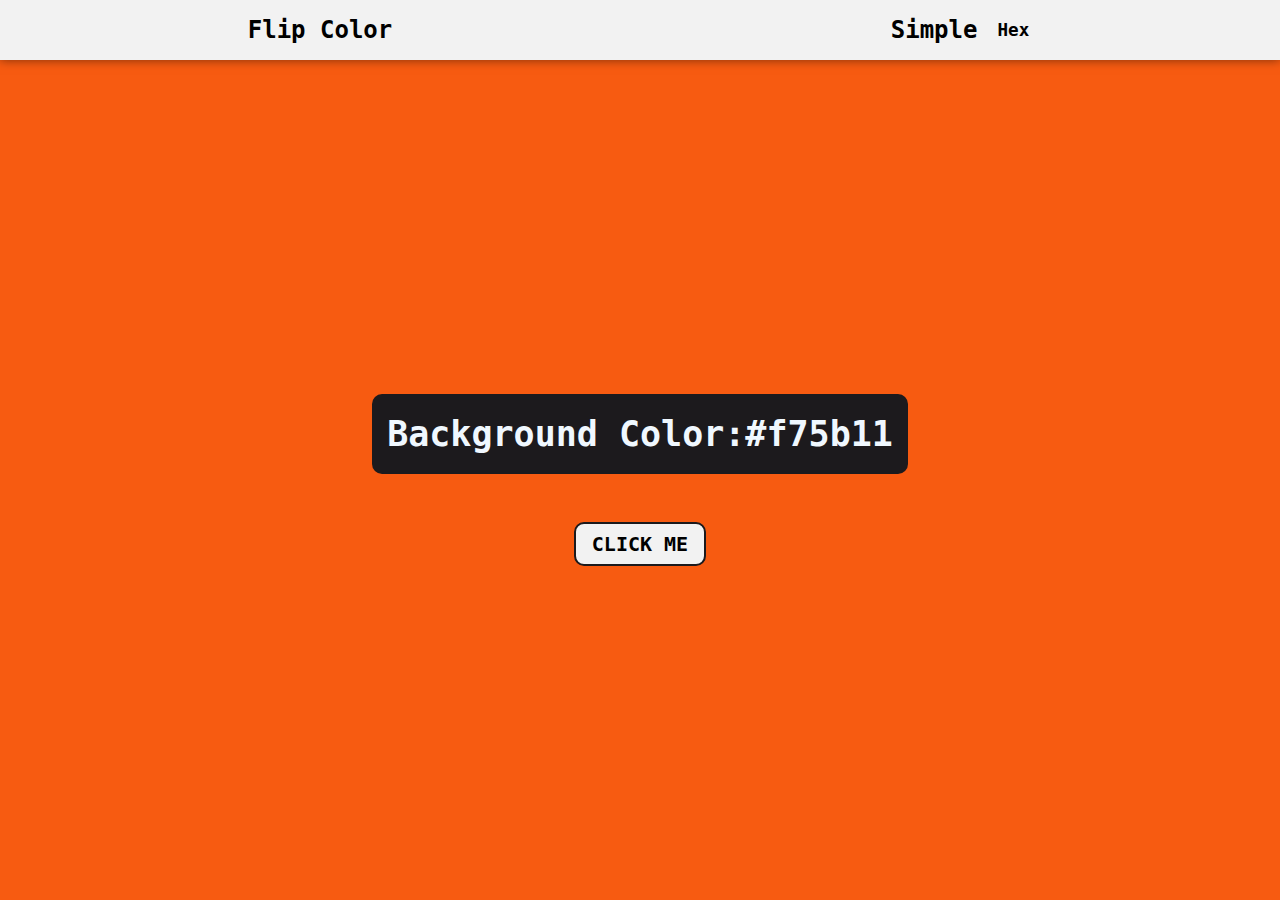
<file: index.html>
<!DOCTYPE html>
<html lang="en">

<head>
    <meta charset="UTF-8">
    <meta name="viewport" content="width=device-width, initial-scale=1.0">
    <link rel="stylesheet" href="css/styles.css">
    <script defer src="js/script.js"></script>
    <title>Color Flipper</title>
</head>

<body>
    <header>
        <div class="navbar">
            <div class="collor-flipper-title">
                <p>Flip Color</p>
            </div>
            <div class="navbar-buttons">
                <p id="simple-button" class="simple-button">Simple</p>
                <p id="hex-button" class="hex-button">Hex</p>
            </div>
        </div>
    </header>
    <main>
        <div class="container">
            <div class="text-container">Background Color: <p id="color-code"> #eee8aa</p>
            </div>
            <div class="button-container">
                <p id="click-me-button">CLICK ME</p>
            </div>
        </div>
    </main>
</body>

</html>
</file>
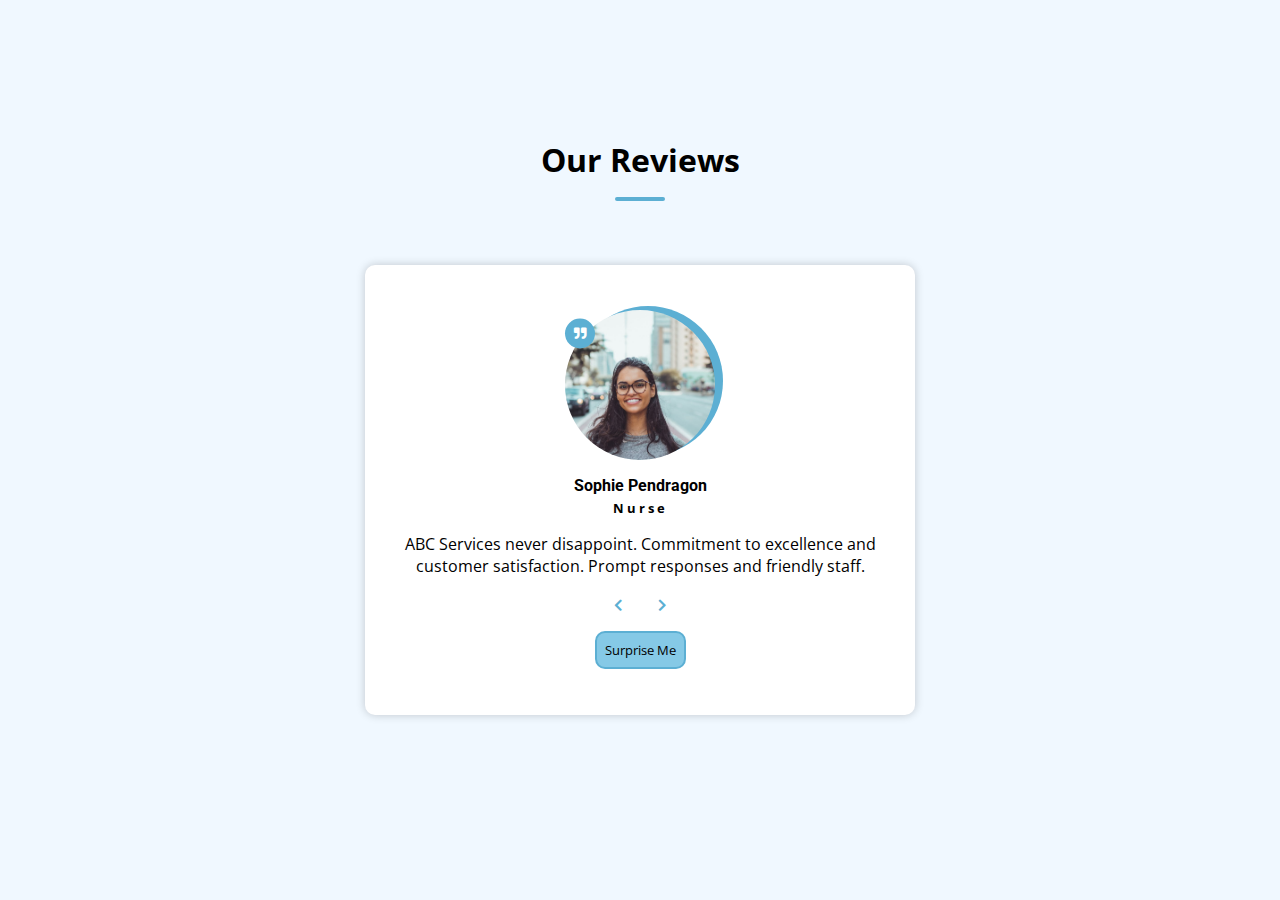
<file: MiniSites_Reviews/index.html>
<!DOCTYPE html>
<html lang="en">

<head>
    <meta charset="UTF-8">
    <meta name="viewport" content="width=device-width, initial-scale=1.0">
    <link rel="stylesheet" href="css/style.css">
    <link rel="stylesheet" href="https://cdnjs.cloudflare.com/ajax/libs/font-awesome/5.14.0/css/all.min.css" />
    <script defer src="js/script.js"></script>
    <title>Reviews</title>
</head>

<body>
    <section class="background">
        <h1>Our Reviews</h1>
        <div class="underline"></div>
        <div class="review-container">
            <article class="review">
                <div class="image-container">
                    <img id="reviewer-img" src="img/person-1_1000x667.jpeg" alt="Person 1" width="1000px"
                        height="667px">
                </div>
                <h4 id="reviewer-name">Sophie Pendragon</h4>
                <h5 id="reviewer-job">NURSE</h5>
                <p id="review-text">Lorem ipsum dolor sit amet consectetur adipisicing elit. Sint ullam aliquam
                    provident facere optio obcaecati assumenda, tenetur laudantium expedita perspiciatis earum.</p>
                <div class="arrows">
                    <button id="previous-arrow" class="previous-arrow">
                        <i class="fas fa-chevron-left"></i>
                    </button>
                    <button id="next-arrow" class="next-arrow">
                        <i class="fas fa-chevron-right"></i>
                    </button>
                </div>
                <div class="surprise-button">
                    <button id="surprise" class="surprise">
                        Surprise Me
                    </button>
                </div>


            </article>
        </div>
    </section>

</body>

</html>
</file>
<file: css/styles.css>
* {
  padding: 0;
  margin: 0;
  box-sizing: border-box;
}

.navbar {
  background-color: #f2f2f2;
  box-shadow: 0px 0px 10px 0px rgba(0, 0, 0, 0.5);
  border: 10px black;
  height: 60px;
  width: 100%;
  display: flex;
  flex-direction: row;
  font-family: monospace, monospace;
  font-size: 1.5rem;
  font-weight: bolder;
  position: relative;
  z-index: 2;
}

.navbar .simple-button:hover,
.hex-button:hover {
  cursor: pointer;
}

.collor-flipper-title {
  width: 50%;
  display: flex;
  justify-content: center;
  align-items: center;
}

.navbar-buttons {
  width: 50%;
  display: flex;
  flex-direction: row;
  justify-content: center;
  align-items: center;
}

.navbar-buttons p {
  padding: 0px 10px;
}

.container {
  display: flex;
  justify-content: center;
  align-items: center;
  flex-direction: column;
  height: calc(100vh - 60px);
  background-color: #eee8aa;
  position: relative;
  z-index: 1;
}

.text-container {
  color: aliceblue;
  font-weight: bolder;
  font-family: monospace, monospace;
  font-size: 35px;
  background-color: rgb(28, 26, 29);
  height: 80px;
  width: auto;
  border-radius: 10px;
  display: flex;
  flex-direction: row;
  justify-content: flex-start;
  padding: 0px 15px;
  align-items: center;
}

.button-container {
  font-family: monospace, monospace;
  font-weight: bolder;
  border-radius: 10px;
  font-size: 20px;
  margin-top: 3rem;
  border: 2px solid rgb(28, 26, 29);
  padding: 0.5rem 1rem;
  background-color: #f2f2f2;
  user-select: none;
}

.button-container:hover {
  background-color: #f2f2f2b9;
  cursor: pointer;
}
</file>
<file: MiniSites_Reviews/css/style.css>
@import url("https://fonts.googleapis.com/css?family=Open+Sans|Roboto:400,700&display=swap");


* {
  padding: 0;
  margin: 0;
  box-sizing: border-box;
}

:root {
  --background-color: aliceblue;
  --background-review: white;
  --main-blue: #5cafd3;
  --main-blue-softer: #75c2e3e1;
  --ff-primary: "Roboto", sans-serif;
  --ff-secondary: "Open Sans", sans-serif;
}

body {
  font-family: var(--ff-secondary);
}

h4 {
    font-family: var(--ff-primary);
}

.background {
  width: 100%;
  height: 100vh;
  background-color: var(--background-color);

  display: flex;
  justify-content: center;
  align-items: center;
  flex-direction: column;
}

.background .review-container {
  background-color: var(--background-review);
  width: 550px;
  height: 450px;
  margin: 3rem;
  display: flex;
  justify-content: center;
  align-items: center;
  flex-direction: column;
  box-shadow: 0px 0px 10px 0px rgba(0, 0, 0, 0.2);
  text-align: center;
  overflow: auto;
  border-radius: 10px;
}

.background .underline {
  width: 50px;
  height: 4px;
  background-color: var(--main-blue);
  border-radius: 2px;
  margin: 1rem;
}

.review {
  display: flex;
  justify-content: center;
  align-items: center;
  flex-direction: column;
}

.image-container {
  width: 150px;
  height: 150px;
  position: relative;
  border-radius: 50%;
}

.image-container img {
  /* sets how the content of a replaced element, such as an <img> or <video> , should be resized to fit its container.  */
  object-fit: cover;
  height: 100%;
  width: 100%;
  position: relative;
  border-radius: 50%;
}

.image-container::before {
  content: "";
  width: 100%;
  height: 100%;
  background-color: var(--main-blue);
  position: absolute;
  top: -0.25rem;
  right: -0.5rem;
  border-radius: 50%;
}

.image-container::after {
  font-family: "Font Awesome 5 Free";
  font-weight: 900;
  font-size: 0.8rem;
  color: var(--background-review);
  content: "\f10e";
  position: absolute;
  background-color: var(--main-blue);
  border-radius: 50%;
  width: 30px;
  height: 30px;
  transform: translateY(25%);
  display: grid;
  top: 1px;
  place-items: center;
}

#reviewer-name {
  padding-top: 1rem;
  padding-bottom: 0.2rem;
  text-transform: capitalize;
  line-height: 1.25;
}

#reviewer-job {
    letter-spacing: 3px;
    font-size: 0.8rem;  
}

#review-text{
    padding: 1rem;
}

.previous-arrow, .next-arrow{
    background: transparent;
    border: transparent;
    padding: 0rem 1rem;
    cursor: pointer;
    color: var(--main-blue);
}

.surprise {
    font-family: var(--ff-secondary);
    background: var(--main-blue-softer);
    border: 2px solid var(--main-blue);
    border-radius: 10px;
    padding: 0.5rem;
    margin-top: 1rem;
    cursor: pointer; 
}
</file>
